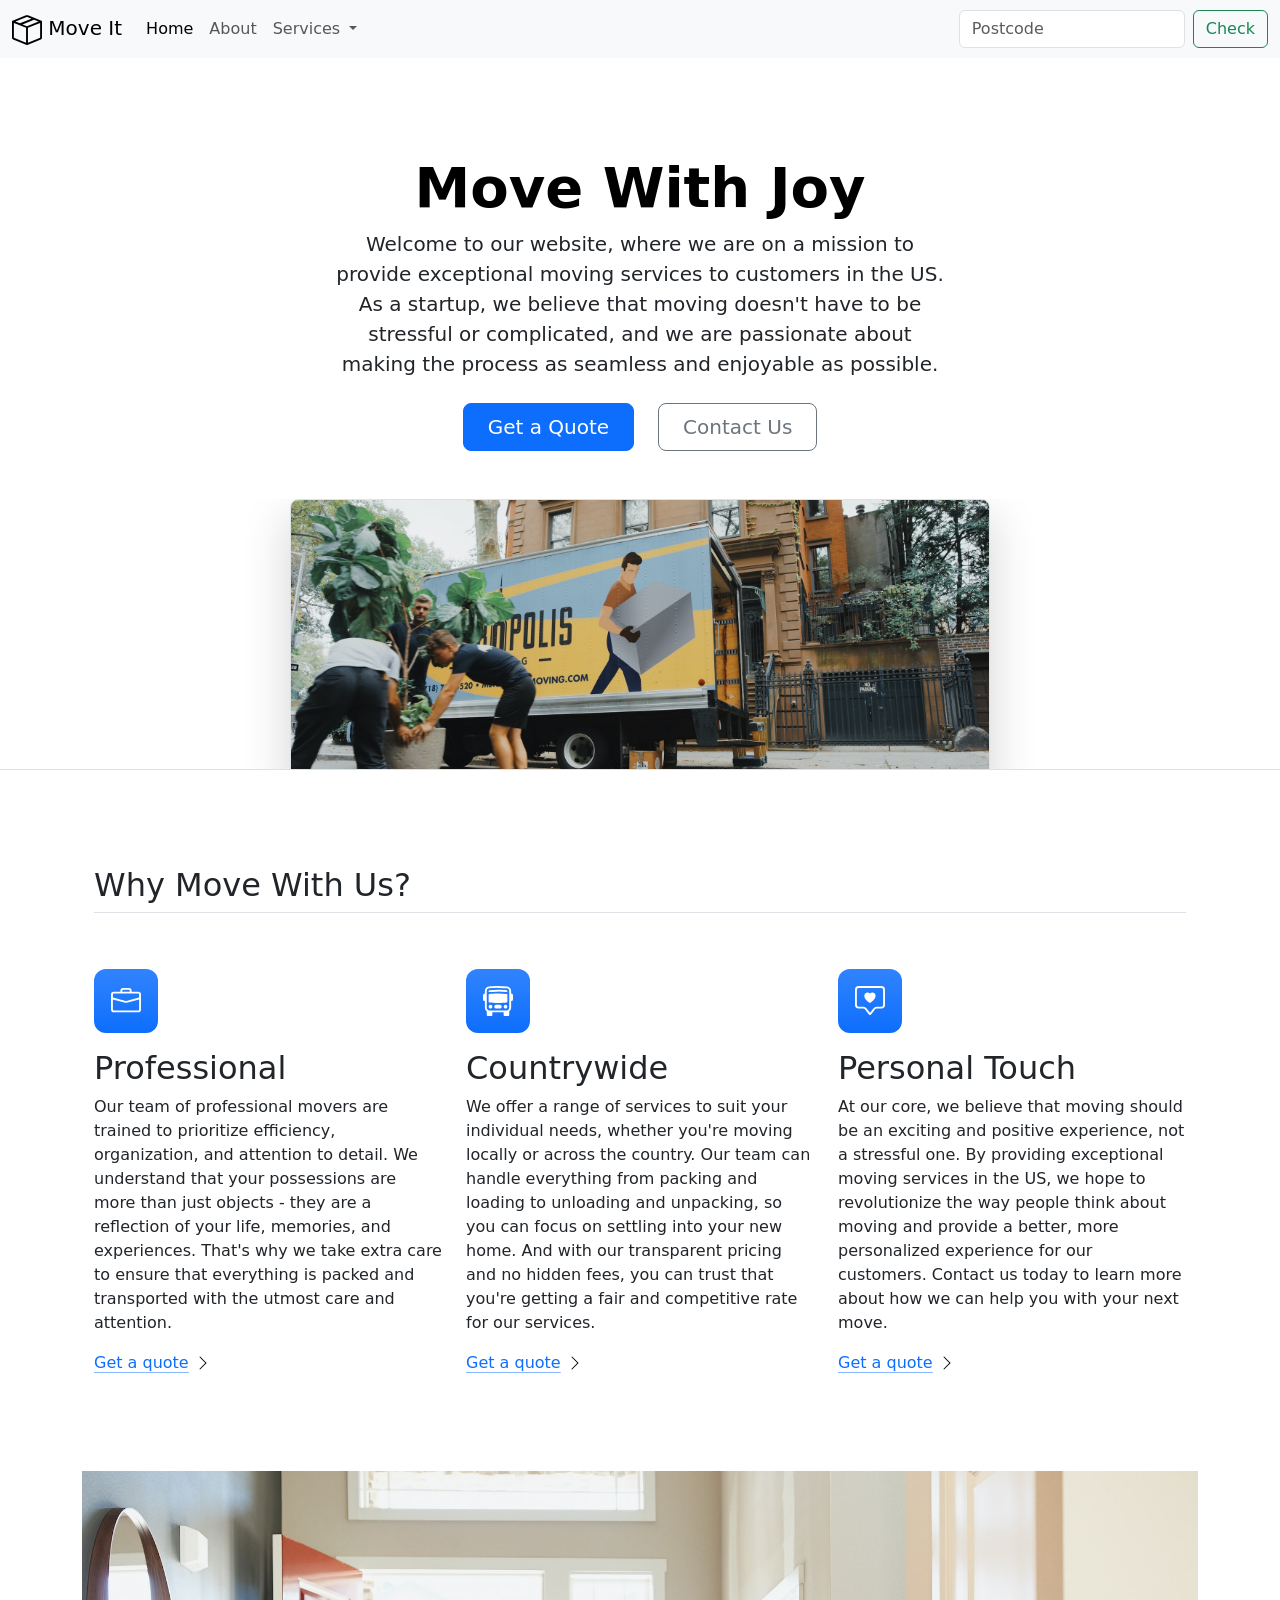
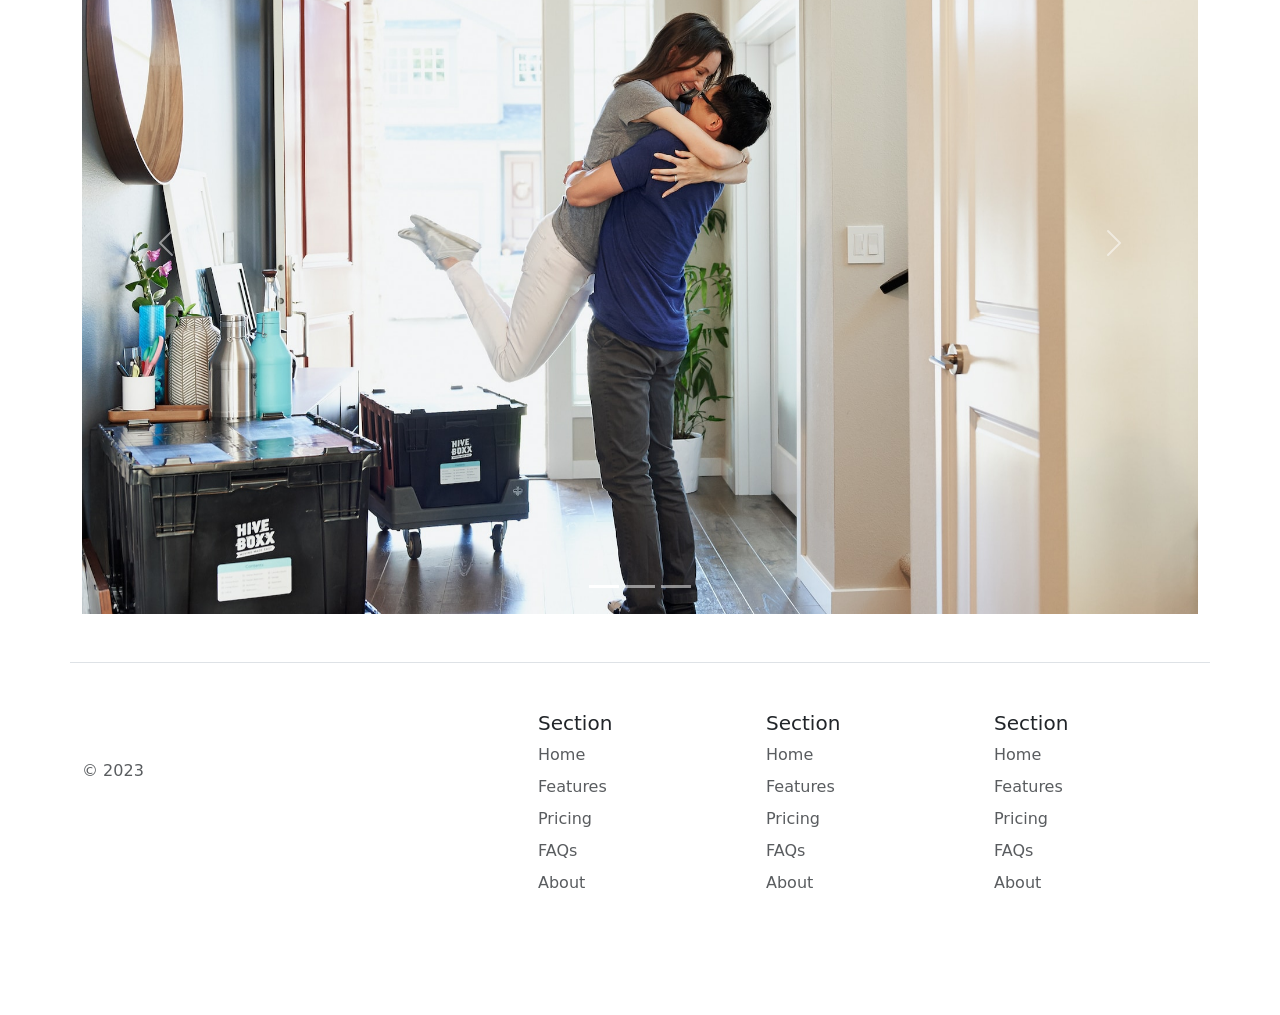
<file: Bootstrap Components/index.html>
<!DOCTYPE html>
<html lang="en">

<head>
  <meta charset="UTF-8">
  <meta name="viewport" content="width=device-width, initial-scale=1.0">
  <title>Bootstrap Components</title>
  <link href="https://cdn.jsdelivr.net/npm/bootstrap@5.3.0-alpha2/dist/css/bootstrap.min.css" rel="stylesheet"
    integrity="sha384-aFq/bzH65dt+w6FI2ooMVUpc+21e0SRygnTpmBvdBgSdnuTN7QbdgL+OapgHtvPp" crossorigin="anonymous">
  <style>
    .feature-icon {
      width: 4rem;
      height: 4rem;
      border-radius: 0.75rem;
    }
  </style>
</head>

<body>

  <nav class="navbar navbar-expand-lg bg-body-tertiary">
    <div class="container-fluid">
      <a class="navbar-brand" href="#"><img src="./box-seam.svg" alt="moveit brand icon" height="30"> Move It</a>
      <button class="navbar-toggler" type="button" data-bs-toggle="collapse" data-bs-target="#navbarSupportedContent"
        aria-controls="navbarSupportedContent" aria-expanded="false" aria-label="Toggle navigation">
        <span class="navbar-toggler-icon"></span>
      </button>
      <div class="collapse navbar-collapse" id="navbarSupportedContent">
        <ul class="navbar-nav me-auto mb-2 mb-lg-0">
          <li class="nav-item">
            <a class="nav-link active" aria-current="page" href="#">Home</a>
          </li>
          <li class="nav-item">
            <a class="nav-link" href="#">About</a>
          </li>
          <li class="nav-item dropdown">
            <a class="nav-link dropdown-toggle" href="#" role="button" data-bs-toggle="dropdown" aria-expanded="false">
              Services
            </a>
            <ul class="dropdown-menu">
              <li><a class="dropdown-item" href="#">Action</a></li>
              <li><a class="dropdown-item" href="#">Another action</a></li>
              <li>
                <hr class="dropdown-divider">
              </li>
              <li><a class="dropdown-item" href="#">Something else here</a></li>
            </ul>
          </li>
        </ul>
        <form class="d-flex" role="search">
          <input class="form-control me-2" type="search" placeholder="Postcode" aria-label="Search">
          <button class="btn btn-outline-success" type="submit">Check</button>
        </form>
      </div>
    </div>
  </nav>


  <div class="px-4 pt-5 my-5 text-center border-bottom">
    <h1 class="display-4 fw-bold text-body-emphasis">Move With Joy</h1>
    <div class="col-lg-6 mx-auto">
      <p class="lead mb-4">Welcome to our website, where we are on a mission to provide exceptional moving services to
        customers in the US. As a
        startup, we believe that moving doesn't have to be stressful or complicated, and we are passionate about making
        the
        process as seamless and enjoyable as possible.
      </p>
      <div class="d-grid gap-2 d-sm-flex justify-content-sm-center mb-5">
        <button type="button" class="btn btn-primary btn-lg px-4 me-sm-3">Get a Quote</button>
        <button type="button" class="btn btn-outline-secondary btn-lg px-4">Contact Us</button>
      </div>
    </div>
    <div class="overflow-hidden" style="max-height: 30vh;">
      <div class="container px-5">
        <img src="./moving-van.jpg" class="img-fluid border rounded-3 shadow-lg mb-4" alt="Example image" width="700"
          height="500" loading="lazy">
      </div>
    </div>
  </div>

  <div class="container px-4 py-5" id="featured-3">
    <h2 class="pb-2 border-bottom">Why Move With Us?</h2>
    <div class="row g-4 py-5 row-cols-1 row-cols-lg-3">
      <div class="feature col">
        <div
          class="feature-icon d-inline-flex align-items-center justify-content-center text-bg-primary bg-gradient fs-2 mb-3">
          <img src="./briefcase.svg" alt="briefcase" height="30">
        </div>
        <h3 class="fs-2">Professional</h3>
        <p>Our team of professional movers are trained to prioritize efficiency, organization, and attention to detail.
          We
          understand that your possessions are more than just objects - they are a reflection of your life, memories,
          and
          experiences. That's why we take extra care to ensure that everything is packed and transported with the utmost
          care and
          attention.</p>
        <a href="#" class="icon-link">
          Get a quote
          <img src="./chevron-right.svg" alt="chevron-right">
        </a>
      </div>
      <div class="feature col">
        <div
          class="feature-icon d-inline-flex align-items-center justify-content-center text-bg-primary bg-gradient fs-2 mb-3">
          <img src="./bus-front.svg" alt="bus-front" height="30">
        </div>
        <h3 class="fs-2">Countrywide</h3>
        <p>We offer a range of services to suit your individual needs, whether you're moving locally or across the
          country. Our
          team can handle everything from packing and loading to unloading and unpacking, so you can focus on settling
          into your
          new home. And with our transparent pricing and no hidden fees, you can trust that you're getting a fair and
          competitive
          rate for our services.</p>
        <a href="#" class="icon-link">
          Get a quote
          <img src="./chevron-right.svg" alt="chevron-right">
        </a>
      </div>
      <div class="feature col">
        <div
          class="feature-icon d-inline-flex align-items-center justify-content-center text-bg-primary bg-gradient fs-2 mb-3">
          <img src="./chat-square-heart.svg" alt="chat-square-heart" height="30">
        </div>
        <h3 class="fs-2">Personal Touch</h3>
        <p>At our core, we believe that moving should be an exciting and positive experience, not a stressful one. By
          providing
          exceptional moving services in the US, we hope to revolutionize the way people think about moving and provide
          a better,
          more personalized experience for our customers. Contact us today to learn more about how we can help you with
          your next
          move.</p>
        <a href="#" class="icon-link">
          Get a quote
          <img src="./chevron-right.svg" alt="chevron-right">
        </a>
      </div>
    </div>
  </div>
  <div class="container">
    <div id="carouselExampleIndicators" class="carousel slide">
      <div class="carousel-indicators">
        <button type="button" data-bs-target="#carouselExampleIndicators" data-bs-slide-to="0" class="active"
          aria-current="true" aria-label="Slide 1"></button>
        <button type="button" data-bs-target="#carouselExampleIndicators" data-bs-slide-to="1"
          aria-label="Slide 2"></button>
        <button type="button" data-bs-target="#carouselExampleIndicators" data-bs-slide-to="2"
          aria-label="Slide 3"></button>
      </div>
      <div class="carousel-inner">
        <div class="carousel-item active">
          <img src="./couple.jpg" class="d-block w-100" alt="couple">
        </div>
        <div class="carousel-item">
          <img src="./dog.jpg" class="d-block w-100" alt="dog">
        </div>
        <div class="carousel-item">
          <img src="./family.jpg" class="d-block w-100" alt="family">
        </div>
      </div>
      <button class="carousel-control-prev" type="button" data-bs-target="#carouselExampleIndicators"
        data-bs-slide="prev">
        <span class="carousel-control-prev-icon" aria-hidden="true"></span>
        <span class="visually-hidden">Previous</span>
      </button>
      <button class="carousel-control-next" type="button" data-bs-target="#carouselExampleIndicators"
        data-bs-slide="next">
        <span class="carousel-control-next-icon" aria-hidden="true"></span>
        <span class="visually-hidden">Next</span>
      </button>
    </div>
  </div>

  <div class="container">
    <footer class="row row-cols-1 row-cols-sm-2 row-cols-md-5 py-5 my-5 border-top">
      <div class="col mb-3">
        <a href="/" class="d-flex align-items-center mb-3 link-body-emphasis text-decoration-none">
          <svg class="bi me-2" width="40" height="32">
            <use xlink:href="#bootstrap"></use>
          </svg>
        </a>
        <p class="text-body-secondary">© 2023</p>
      </div>

      <div class="col mb-3">

      </div>

      <div class="col mb-3">
        <h5>Section</h5>
        <ul class="nav flex-column">
          <li class="nav-item mb-2"><a href="#" class="nav-link p-0 text-body-secondary">Home</a></li>
          <li class="nav-item mb-2"><a href="#" class="nav-link p-0 text-body-secondary">Features</a></li>
          <li class="nav-item mb-2"><a href="#" class="nav-link p-0 text-body-secondary">Pricing</a></li>
          <li class="nav-item mb-2"><a href="#" class="nav-link p-0 text-body-secondary">FAQs</a></li>
          <li class="nav-item mb-2"><a href="#" class="nav-link p-0 text-body-secondary">About</a></li>
        </ul>
      </div>

      <div class="col mb-3">
        <h5>Section</h5>
        <ul class="nav flex-column">
          <li class="nav-item mb-2"><a href="#" class="nav-link p-0 text-body-secondary">Home</a></li>
          <li class="nav-item mb-2"><a href="#" class="nav-link p-0 text-body-secondary">Features</a></li>
          <li class="nav-item mb-2"><a href="#" class="nav-link p-0 text-body-secondary">Pricing</a></li>
          <li class="nav-item mb-2"><a href="#" class="nav-link p-0 text-body-secondary">FAQs</a></li>
          <li class="nav-item mb-2"><a href="#" class="nav-link p-0 text-body-secondary">About</a></li>
        </ul>
      </div>

      <div class="col mb-3">
        <h5>Section</h5>
        <ul class="nav flex-column">
          <li class="nav-item mb-2"><a href="#" class="nav-link p-0 text-body-secondary">Home</a></li>
          <li class="nav-item mb-2"><a href="#" class="nav-link p-0 text-body-secondary">Features</a></li>
          <li class="nav-item mb-2"><a href="#" class="nav-link p-0 text-body-secondary">Pricing</a></li>
          <li class="nav-item mb-2"><a href="#" class="nav-link p-0 text-body-secondary">FAQs</a></li>
          <li class="nav-item mb-2"><a href="#" class="nav-link p-0 text-body-secondary">About</a></li>
        </ul>
      </div>
    </footer>
  </div>
  <script src="https://cdn.jsdelivr.net/npm/bootstrap@5.3.0-alpha3/dist/js/bootstrap.bundle.min.js"
    integrity="sha384-ENjdO4Dr2bkBIFxQpeoTz1HIcje39Wm4jDKdf19U8gI4ddQ3GYNS7NTKfAdVQSZe"
    crossorigin="anonymous"></script>
</body>

</html>
</file>
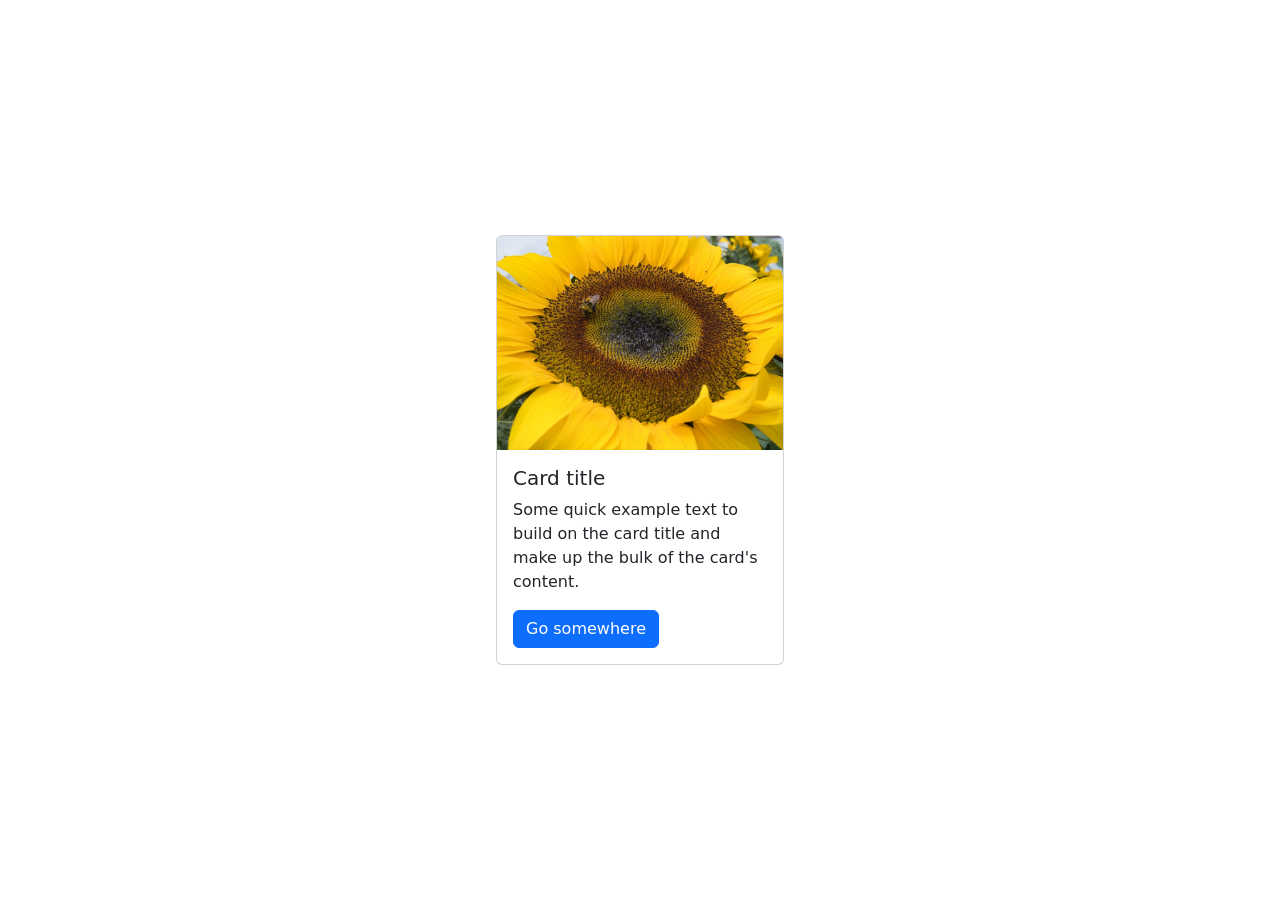
<file: Bootstrap Intro/index.html>
<!doctype html>
<html lang="en">

<head>
  <meta charset="utf-8">
  <meta name="viewport" content="width=device-width, initial-scale=1">
  <title>Bootstrap demo</title>
  <link href="https://cdn.jsdelivr.net/npm/bootstrap@5.3.0-alpha2/dist/css/bootstrap.min.css" rel="stylesheet"
    integrity="sha384-aFq/bzH65dt+w6FI2ooMVUpc+21e0SRygnTpmBvdBgSdnuTN7QbdgL+OapgHtvPp" crossorigin="anonymous">
  <style>
    .flex-container {
      display: flex;
      height: 100vh;
      justify-content: center;
      align-items: center;
    }
  </style>
</head>

<body>
  <div class="flex-container">
    <div class="card" style="width: 18rem;">
      <img src="./flower.jpg" class="card-img-top" alt="sunflower">
      <div class="card-body">
        <h5 class="card-title">Card title</h5>
        <p class="card-text">Some quick example text to build on the card title and make up the bulk of the card's
          content.
        </p>
        <a href="#" class="btn btn-primary">Go somewhere</a>
      </div>
    </div>
  </div>
</body>

</html>
</file>
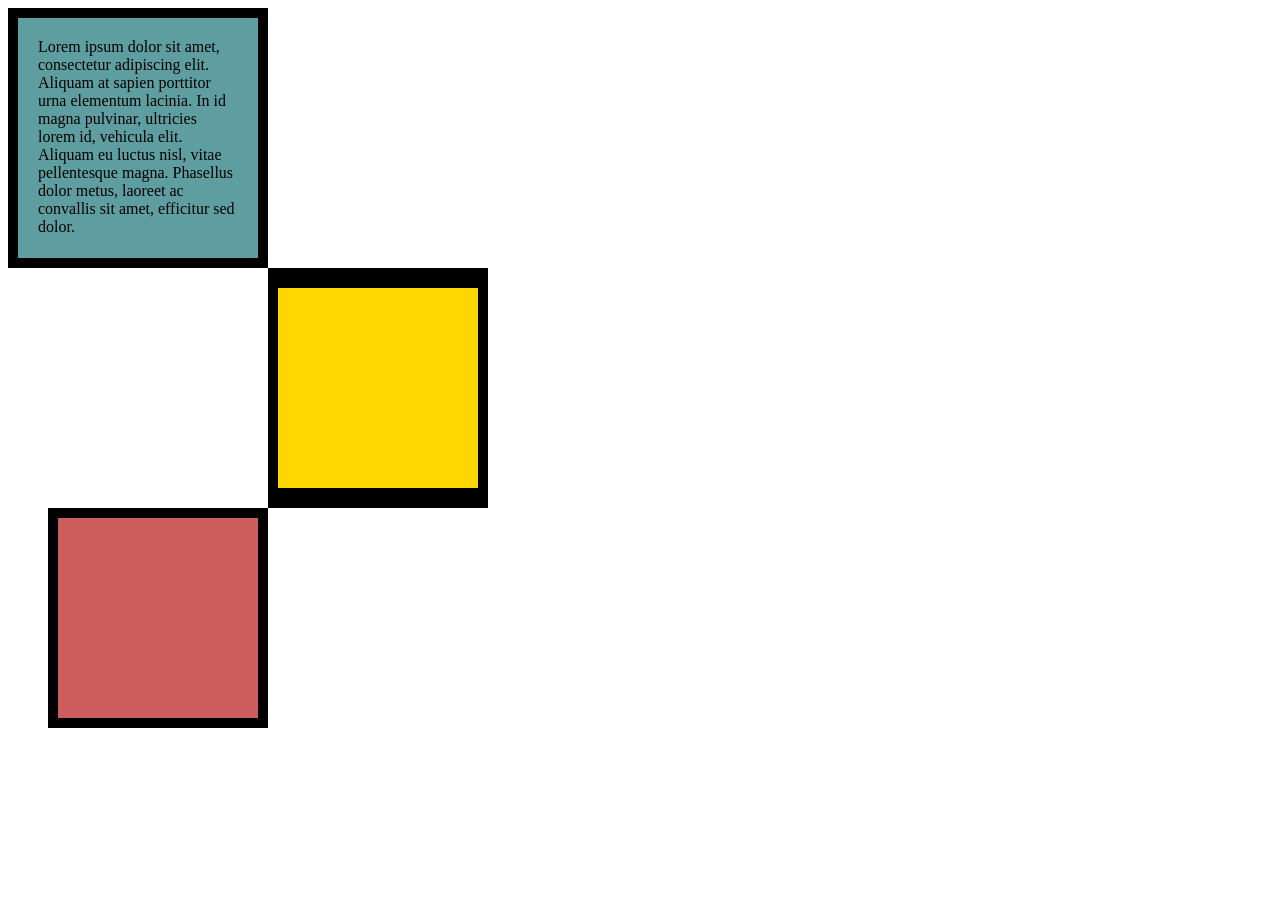
<file: CSS Box Model/index.html>
<!DOCTYPE html>
<html lang="en">

<head>
  <meta charset="UTF-8">
  <title>CSS Box Model</title>
  <style>

    #box1{
      height: 200px;
      width: 200px;
      background-color: cadetblue;
      padding: 20px;
      border: 10px solid black;
    }
    #box1 p{
      margin: 0px;
    }
    #box2{
      height: 200px;
      width: 200px;
      background-color: gold;
      border-top: 20px solid black;
      border-bottom: 20px solid black;
      border-left: 10px solid black;
      border-right: 10px solid black;
      margin-left : 260px;

    }
    #box3{
      height: 200px;
      width: 200px;
      background-color: indianred;
      border: 10px solid black;
      margin-left:40px;
    }
  </style>
</head>

<body>
<div id = "box1">
  <p>
    Lorem ipsum dolor sit amet, consectetur adipiscing elit. Aliquam at sapien porttitor urna elementum lacinia. In
    id magna pulvinar, ultricies lorem id, vehicula elit. Aliquam eu luctus nisl, vitae pellentesque magna. Phasellus
    dolor metus, laoreet ac convallis sit amet, efficitur sed dolor.
  </p>
</div>
<div id = "box2">
</div>
<div id = "box3"></div> 



</body>

</html>
</file>
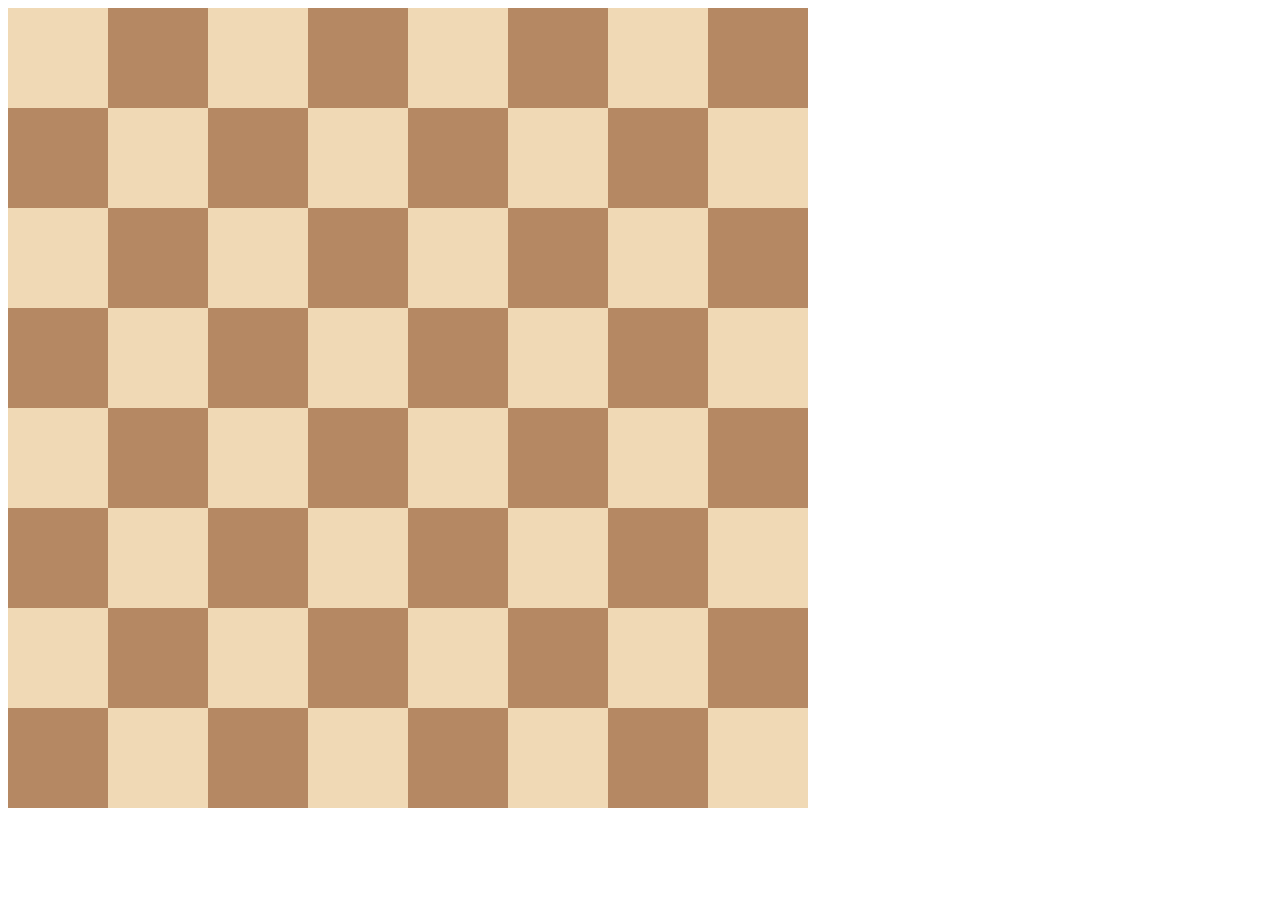
<file: CSS Display Grid/index.html>
<!DOCTYPE html>
<html>

<head>
  <title>Chessboard</title>
  <style>
    .container {
      width: 800px;
      display: grid;
      grid-template-columns: 1fr 1fr 1fr 1fr 1fr 1fr 1fr 1fr;
      grid-template-rows: 1fr 1fr 1fr 1fr 1fr 1fr 1fr 1fr;
    }

    .white {
      height: 100px;
      width: 100px;
      background-color: #f0d9b5;
    }

    .black {
      height: 100px;
      width: 100px;
      background-color: #b58863;
    }
  </style>
</head>

<body>
  <div class="container">
    <div class="white"></div>
    <div class="black"></div>
    <div class="white"></div>
    <div class="black"></div>
    <div class="white"></div>
    <div class="black"></div>
    <div class="white"></div>
    <div class="black"></div>
    <div class="black"></div>
    <div class="white"></div>
    <div class="black"></div>
    <div class="white"></div>
    <div class="black"></div>
    <div class="white"></div>
    <div class="black"></div>
    <div class="white"></div>
    <div class="white"></div>
    <div class="black"></div>
    <div class="white"></div>
    <div class="black"></div>
    <div class="white"></div>
    <div class="black"></div>
    <div class="white"></div>
    <div class="black"></div>
    <div class="black"></div>
    <div class="white"></div>
    <div class="black"></div>
    <div class="white"></div>
    <div class="black"></div>
    <div class="white"></div>
    <div class="black"></div>
    <div class="white"></div>
    <div class="white"></div>
    <div class="black"></div>
    <div class="white"></div>
    <div class="black"></div>
    <div class="white"></div>
    <div class="black"></div>
    <div class="white"></div>
    <div class="black"></div>
    <div class="black"></div>
    <div class="white"></div>
    <div class="black"></div>
    <div class="white"></div>
    <div class="black"></div>
    <div class="white"></div>
    <div class="black"></div>
    <div class="white"></div>
    <div class="white"></div>
    <div class="black"></div>
    <div class="white"></div>
    <div class="black"></div>
    <div class="white"></div>
    <div class="black"></div>
    <div class="white"></div>
    <div class="black"></div>
    <div class="black"></div>
    <div class="white"></div>
    <div class="black"></div>
    <div class="white"></div>
    <div class="black"></div>
    <div class="white"></div>
    <div class="black"></div>
    <div class="white"></div>
  </div>
</body>

</html>
</file>
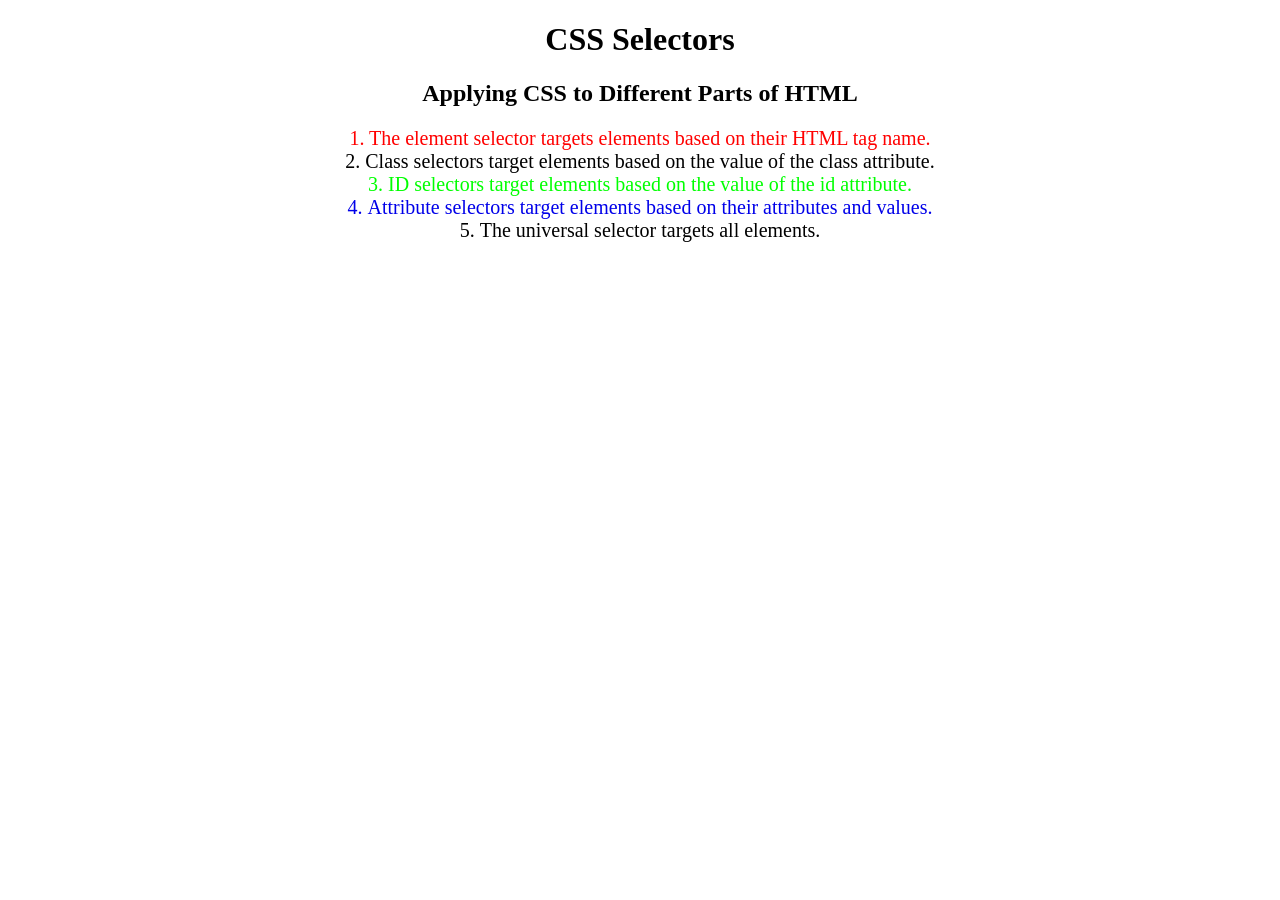
<file: CSS Element Targeting/index.html>
<!DOCTYPE html>
<html lang="en">

<head>
  <meta charset="UTF-8">
  <title>CSS Selectors</title>
  <link rel="stylesheet" href="./style.css" />
</head>

<body>
  <h1>CSS Selectors</h1>
  <h2>Applying CSS to Different Parts of HTML</h2>
  <p class="note">1. The element selector targets elements based on their HTML tag name.</p>

  <ol>
    <li class="note" value="2">Class selectors target elements based on the value of the class attribute.</li>

    <li class="note" id="id-selector-demo" value="3">ID selectors target elements based on the value of the id
      attribute.</li>

    <li class="note" value="4">Attribute selectors target elements based on their attributes and values.</li>

    <li class="note" value="5">The universal selector targets all elements.</li>
  </ol>
</body>

</html>
</file>
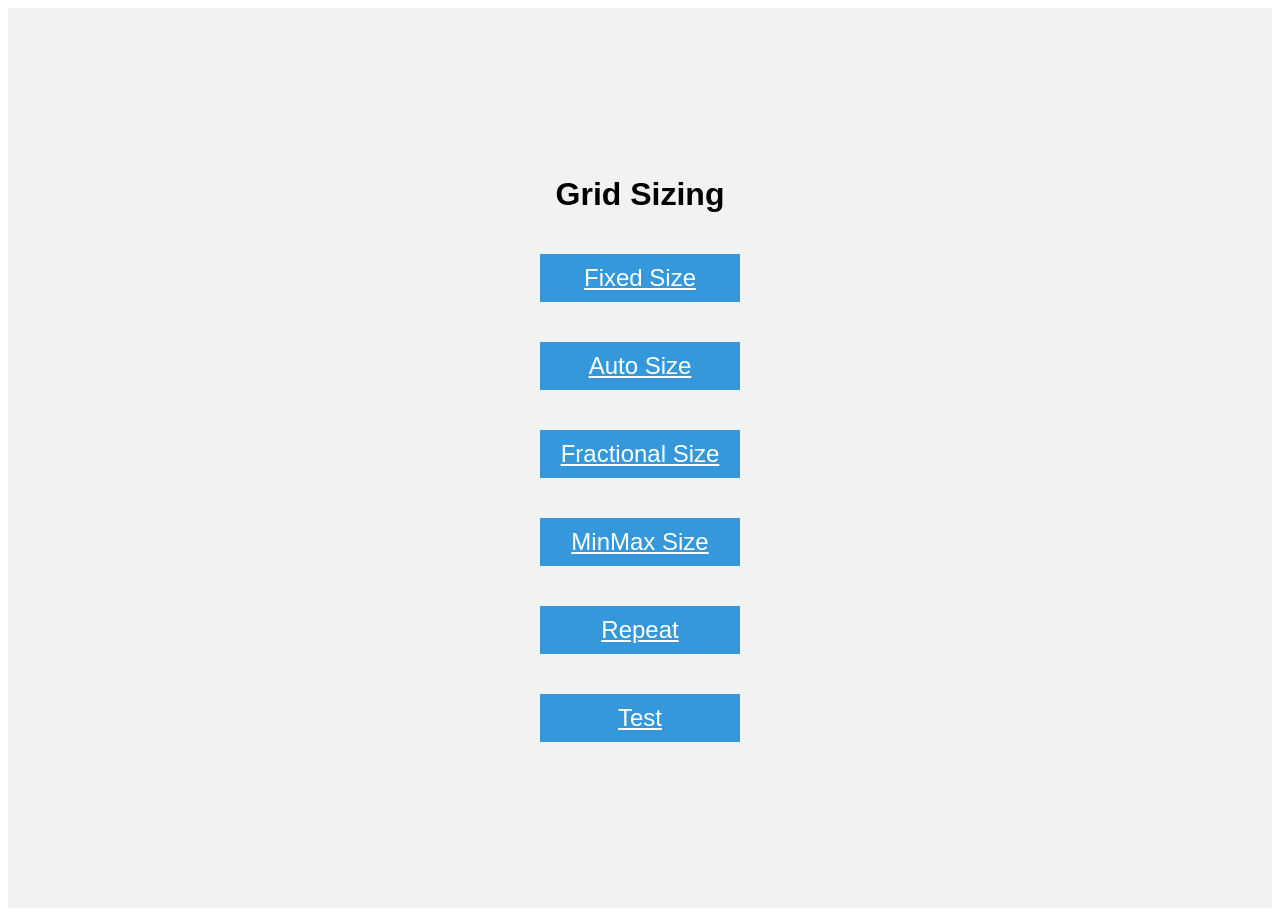
<file: CSS Grid Sizing/index.html>
<!DOCTYPE html>
<html lang="en">

<head>
  <meta charset="UTF-8">
  <meta name="google" content="notranslate">
  <meta name="viewport" content="width=device-width, initial-scale=1.0">
  <title>Grid Fundamentals</title>
  <style>
    body {
      font-family: sans-serif;
    }

    .container {
      display: flex;
      justify-content: center;
      align-items: center;
      flex-direction: column;
      height: 100vh;
      background-color: #f2f2f2;
    }

    .item {
      width: 200px;
      margin: 20px;
      background-color: #3498db;
      color: #fff;
      text-align: center;
      line-height: 2;
      font-size: 24px;
    }
  </style>
</head>

<body>
  <div class="container">
    <h1>Grid Sizing</h1>
    <a class="item" href="./fixed-size.html">Fixed Size</a>
    <a class="item" href="./auto-size.html">Auto Size</a>
    <a class="item" href="./fractional-size.html">Fractional Size</a>
    <a class="item" href="./minmax-size.html">MinMax Size</a>
    <a class="item" href="./repeat.html">Repeat</a>
    <a class="item" href="./test.html">Test</a>


  </div>
</body>

</html>
</file>
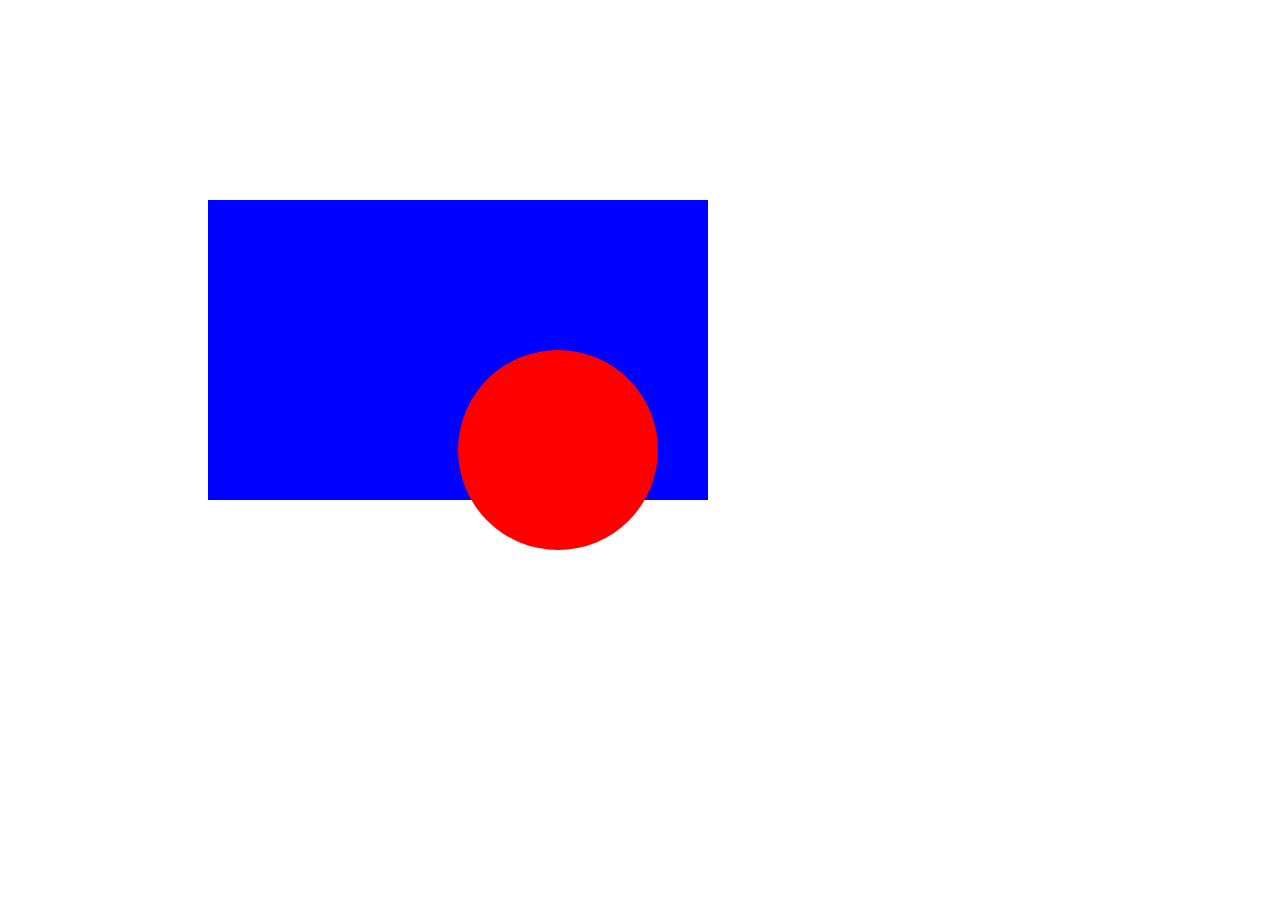
<file: CSS Positioning/index.html>
<!DOCTYPE html>
<html>

<head>
  <title>CSS Positioning Exercise</title>
  <style>
    /* Write your code here */
   .red-circle {
     width: 200px;
     height: 200px;
     background-color: red;
     border-radius: 50%;
     position: absolute;
     top: 150px;
     left: 250px;
   }
   .blue-box {
     width: 500px;
     height: 300px;
     background-color: blue;
     position: relative;
     margin: 200px;
   } 
  </style>
</head>

<body>
  <div class="blue-box">
    <div class="red-circle">
    </div>
  </div>

</body>

</html>
</file>
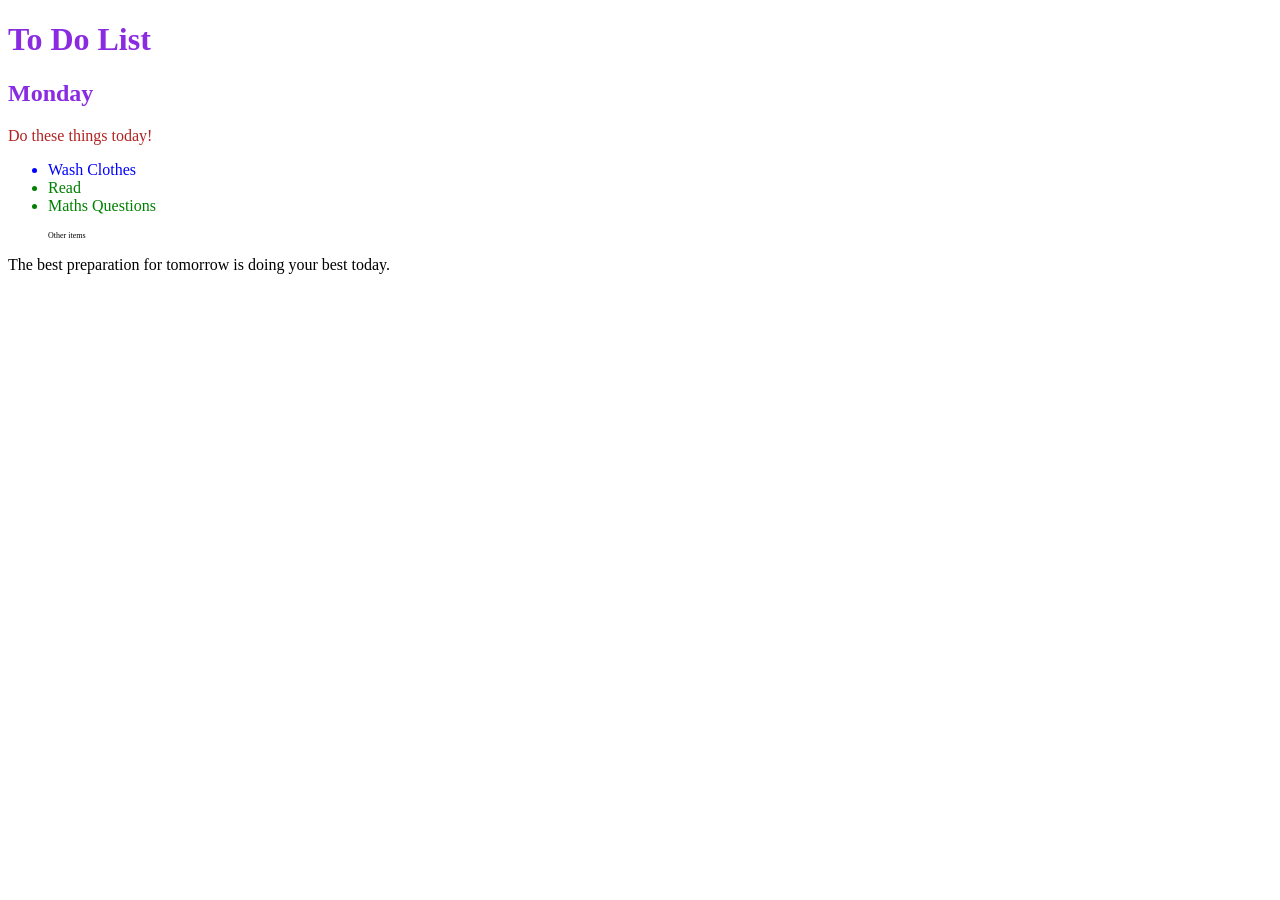
<file: CSS Selector Combinations/index.html>
<!DOCTYPE html>
<html lang="en">

<head>
  <meta charset="UTF-8">
  <title>Combining CSS Selectors</title>
  <link rel="stylesheet" href="./style.css">
</head>

<!-- Don't change any of the HTML code! -->

<body>
  <h1>To Do List</h1>
  <h2>Monday</h2>
  <div class="box">
    <p class="done">Do these things today!</p>
    <ul class="list">
      <li>Wash Clothes</li>
      <li class="done">Read</li>
      <li class="done">Maths Questions</li>
    </ul>
  </div>

  <ul>
    <p class="done">Other items</p>
  </ul>
  <p>The best preparation for tomorrow is doing your best today.</p>

</body>

</html>
</file>
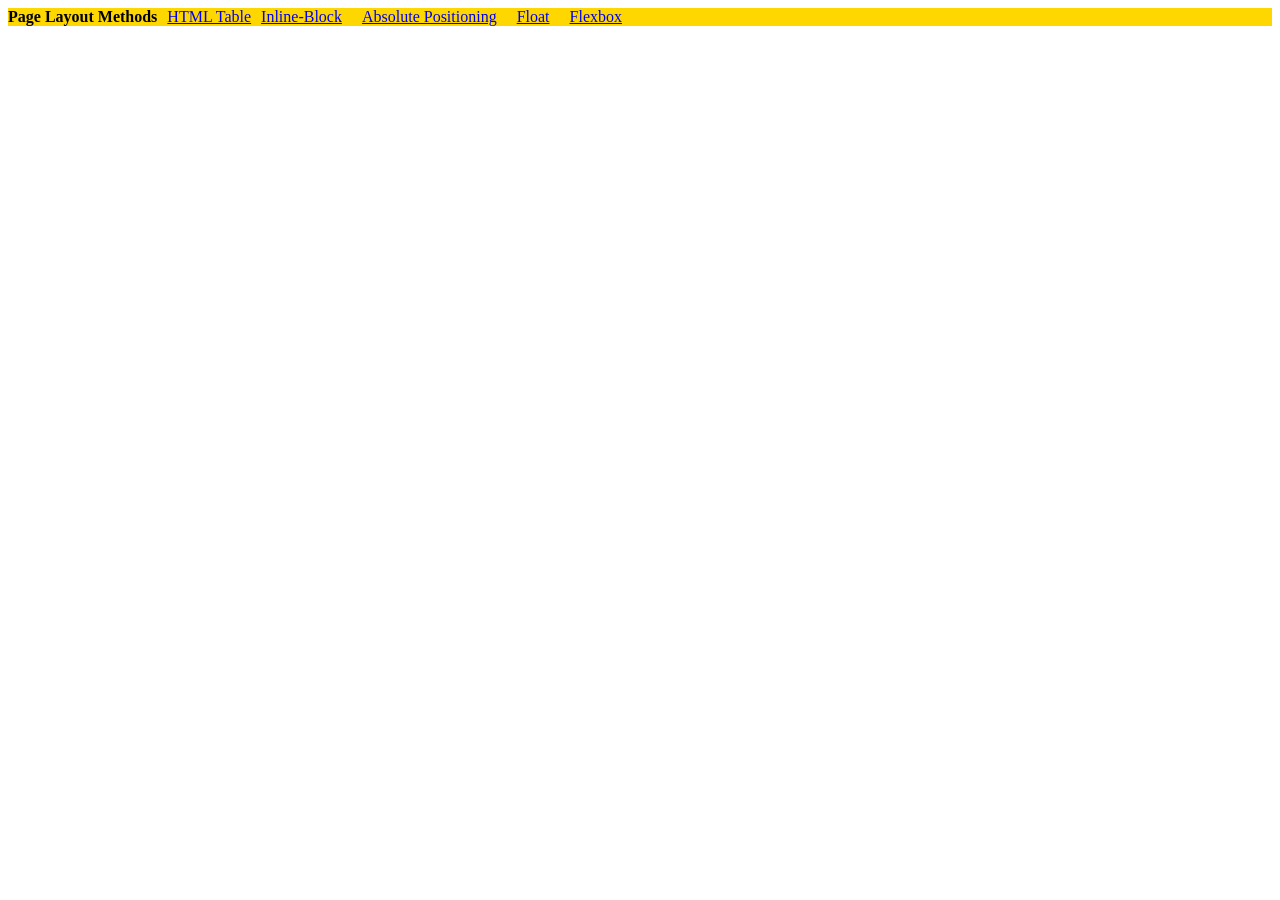
<file: CSS Flexbox/Display Flex/index.html>
<!DOCTYPE html>
<html lang="en">

<head>
  <meta charset="UTF-8">
  <meta name="viewport" content="width=device-width, initial-scale=1.0">
  <title>Column Layout Methods</title>
  <style>
    p {
      padding: 0;
      margin: 0;
      font-weight: 700;
    }
li {
      list-style: none;
    }
    .container {
      display: flex;
      gap: 10px;
      background-color: gold;
    }

  </style>
</head>

<body>
  <div class="container">
    <p>Page Layout Methods</p>

    <li><a href="./html-table.html">HTML Table</a></li>
    <li><a href="./inline-block.html">Inline-Block</li>
    <li><a href="./absolute-position.html">Absolute Positioning</li>
    <li><a href="./float.html">Float</li>
    <li><a href="./flex.html">Flexbox</li>

  </div>
</body>

</html>
</file>
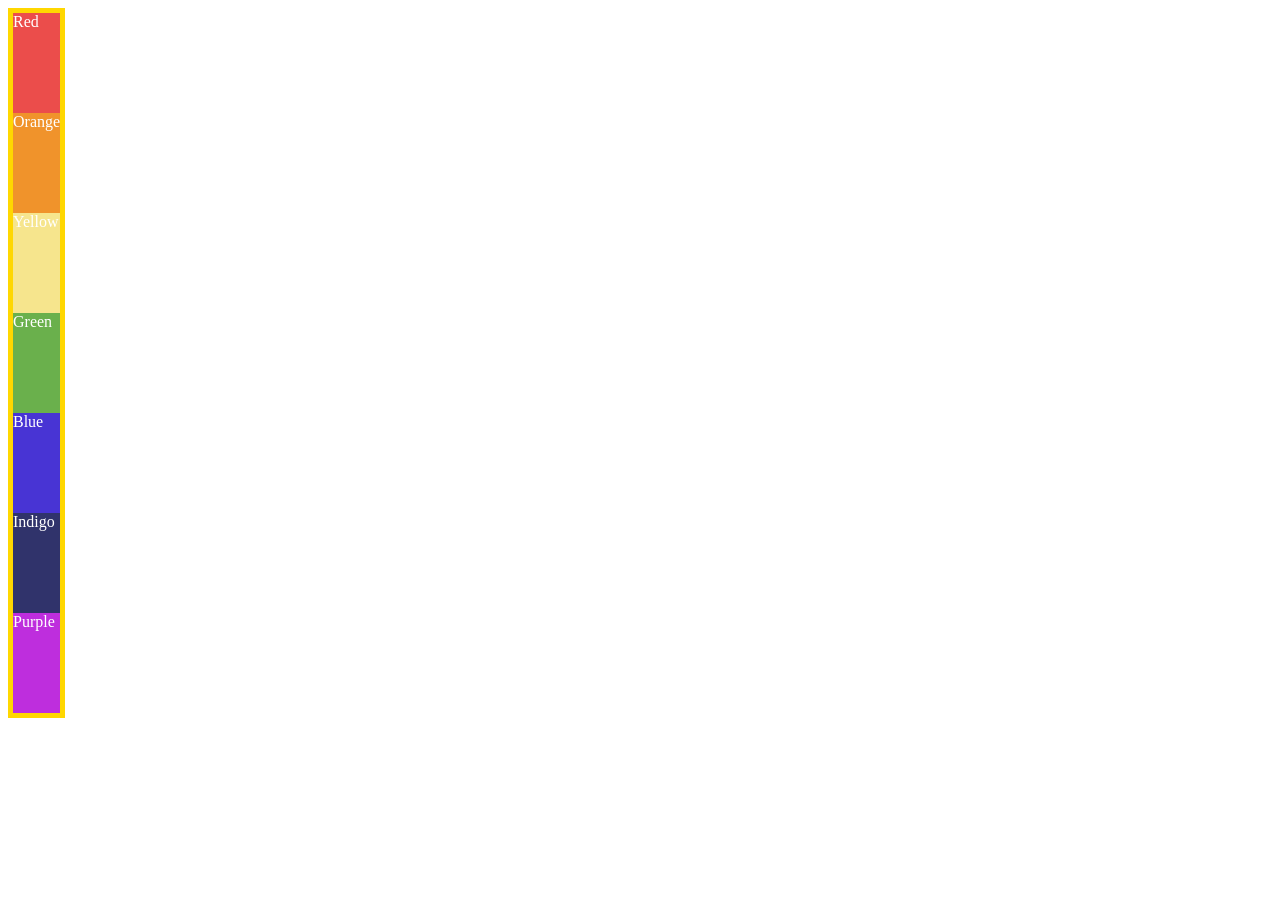
<file: CSS Flexbox/Flex Direction/index.html>
<!DOCTYPE html>
<html lang="en">

<head>
  <meta charset="UTF-8">
  <meta name="viewport" content="width=device-width, initial-scale=1.0">
  <title>Flex Direction</title>
  
  <style>
    .container {
      color: white;
      border: 5px solid gold;
      display: inline-flex;
      flex-direction: column;
    }
    .container > * {
      flex-basis: 100px;
    }

 

    .red {background-color: #eb4d4b;}
    .orange {background-color: #f0932b;}
    .yellow {background-color: #f6e58d;}
    .green {background-color: #6ab04c;}
    .blue {background-color: #4834d4;}
    .indigo {background-color: #30336b;}
    .purple {background-color: #be2edd;}
  </style>
</head>

<body>
  <div class="container">
    <div class="red">Red</div>
    <div class="orange">Orange</div>
    <div class="yellow">Yellow</div>
    <div class="green">Green</div>
    <div class="blue">Blue</div>
    <div class="indigo">Indigo</div>
    <div class="purple">Purple</div>
  </div>
  
</body> 
</html>
</file>
<file: CSS Element Targeting/style.css>
ol {
  margin-left: -40px;
  margin-top: -20px;
  list-style-position: inside;
}


p{
  color: rgb(255, 0, 0);
}

.note{
  font-size: 20px;
}

#id-selector-demo{
  color: rgb(0, 255, 0);
}

li[value="4"]{
  color: rgb(0, 0, 233);
}

*{
  text-align: center;
}
</file>
<file: CSS Selector Combinations/style.css>
h1,
h2 {
  color: blueviolet;
}

.box > p {
  color: firebrick;
}

.box li {
  color: blue;
}


li.done {
  color: green;
}

ul p.done {
  font-size: 0.5rem;
}
</file>
